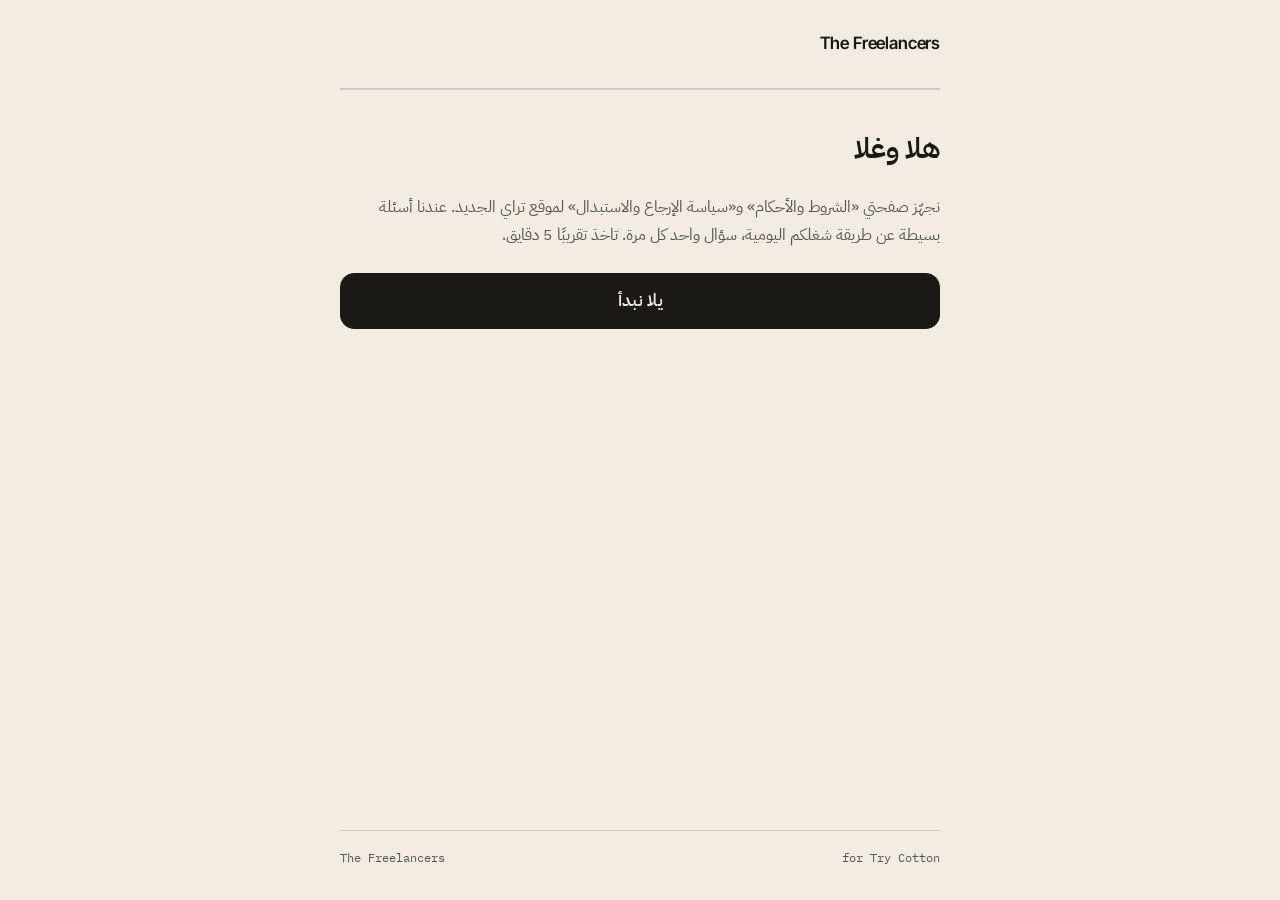
<file: trycotton/index.html>
<!doctype html>
<html lang="ar" dir="rtl">
<head>
<meta charset="utf-8">
<meta name="viewport" content="width=device-width, initial-scale=1, viewport-fit=cover">
<title>أسئلة تراي — The Freelancers</title>
<meta name="robots" content="noindex, nofollow">
<meta name="theme-color" content="#F2ECE2" media="(prefers-color-scheme: light)">
<meta name="theme-color" content="#1A1916" media="(prefers-color-scheme: dark)">
<link rel="preconnect" href="https://fonts.googleapis.com">
<link rel="preconnect" href="https://fonts.gstatic.com" crossorigin>
<link href="https://fonts.googleapis.com/css2?family=IBM+Plex+Mono:wght@400;500&family=IBM+Plex+Sans+Arabic:wght@400;500;600;700&family=Inter+Tight:wght@500;600&display=swap" rel="stylesheet">
<link rel="stylesheet" href="../assets/freelancers.css">
</head>
<body>
<script>
// Client settings — only this block changes per client.
window.TF_FORM = {
  client: "Try Cotton",
  // WhatsApp number that receives the answers (country code, no + or spaces)
  whatsapp: "96596789521",
  messageTitle: "أجوبة أسئلة موقع تراي (الشروط والأحكام + الإرجاع)",
  thanks: "شكرًا على وقتكم. بنجهّز الصفحات ونرسلها لكم للمراجعة.",
  // type: intro | text | single | multi | review
  // "other": true adds a free-text "غير ذلك" choice. "when" decides if a step shows.
  steps: [
  { id:"intro", type:"intro",
    title:"هلا وغلا",
    hint:"نجهّز صفحتي «الشروط والأحكام» و«سياسة الإرجاع والاستبدال» لموقع تراي الجديد. عندنا أسئلة بسيطة عن طريقة شغلكم اليومية، سؤال واحد كل مرة. تاخذ تقريبًا 5 دقايق." },

  { id:"name", type:"text", section:"عنكم", title:"قبل لا نبدأ، منو معانا؟", hint:"اسمك ومنصبك، عشان نعرف نرجع لك لو احتجنا.", placeholder:"مثال: محمد — مدير المبيعات", required:true },

  { id:"legal", type:"text", section:"الشركة", title:"شنو الاسم الرسمي للشركة مثل ما هو مكتوب في السجل التجاري؟", hint:"مكتوب عندنا: الفهد والشلبي للتجارة العامة والمقاولات. إذا صحيح، اكتب «صحيح».", placeholder:"الاسم الرسمي", required:true },
  { id:"cr", type:"text", section:"الشركة", title:"رقم السجل التجاري؟", hint:"مكتوب عندنا 28936. إذا صحيح، اكتب «صحيح».", placeholder:"رقم السجل", required:true },
  { id:"address", type:"text", section:"الشركة", title:"عنوان الشركة اللي نكتبه في الموقع؟", hint:"المنطقة، القطعة، الشارع، المبنى. أو اكتب «لا نريد عنوان».", placeholder:"العنوان", required:true },

  { id:"cutoff", type:"single", section:"التوصيل", title:"لين أي ساعة يقدر العميل يطلب ويوصله الطلب باجر؟", options:["لين 6 المغرب","لين 8 بالليل","لين 10 بالليل","ما في وقت محدد، كل الطلبات توصل اليوم الثاني"], other:true },
  { id:"days", type:"multi", section:"التوصيل", title:"أي أيام يشتغل التوصيل؟", hint:"اختر كل الأيام اللي فيها توصيل.", options:["الأحد","الاثنين","الثلاثاء","الأربعاء","الخميس","الجمعة","السبت"] },
  { id:"attempts", type:"single", section:"التوصيل", title:"إذا المندوب ما قدر يوصل للعميل (ما يرد أو العنوان غلط)، كم مرة يحاول قبل ما يُلغى الطلب؟", options:["مرة وحدة","مرتين","3 مرات","ما نلغي، نتواصل لين نوصل"], other:true },

  { id:"pay", type:"multi", section:"الدفع", title:"طرق الدفع اللي تبونها في الموقع الجديد؟", hint:"اختر كل اللي ينطبق.", options:["كي نت","فيزا / ماستركارد","الدفع عند الاستلام (كاش)"] },
  { id:"codRefund", type:"single", section:"الدفع", when:a=>(a.pay||[]).includes("الدفع عند الاستلام (كاش)"),
    title:"لو العميل دفع كاش عند الاستلام ورجّع الطلب، كيف ترجعون له فلوسه؟", options:["كاش مع المندوب وقت الاستلام","تحويل بنكي","رصيد للطلب الجاي"], other:true },

  { id:"cancel", type:"single", section:"الإلغاء", title:"لو العميل دفع وبعدين غيّر رأيه قبل لا ينشحن الطلب، يقدر يلغيه؟", options:["إيه، ونرجع له المبلغ كامل","لا، بعد الدفع ما في إلغاء"], other:true },

  { id:"packs", type:"single", section:"الإرجاع", title:"العبوات (6 أو 12 قطعة): لو العميل فتح قطعة وحدة من العبوة، شنو يصير بالباقي؟", options:["نقبل إرجاع القطع المسكّرة فقط","العبوة لازم ترجع كاملة ومسكّرة، وإلا ما نقبل"], other:true },
  { id:"sale", type:"single", section:"الإرجاع", title:"المنتجات اللي عليها خصم أو عرض، تنرجع مثل غيرها؟", options:["إيه، نفس السياسة","لا، العروض ما تنرجع ولا تتبدل","تتبدل بس، ما تنرجع فلوسها"], other:true },
  { id:"exchange", type:"single", section:"الإرجاع", title:"في الاستبدال، العميل يقدر ياخذ شنو بداله؟", options:["نفس المنتج بمقاس أو لون ثاني فقط","أي منتج ثاني من الموقع"], other:true },
  { id:"damaged", type:"single", section:"الإرجاع", title:"لو وصل للعميل منتج تالف أو غلط، خلال كم لازم يبلغكم؟", options:["خلال 24 ساعة","خلال 3 أيام","خلال 7 أيام"], other:true },

  { id:"years", type:"single", section:"صفحة من نحن", title:"مكتوب في الموقع: «أكثر من 40 عامًا في السوق الكويتي». هذا صحيح ونقدر نثبته؟", options:["صحيح، خلّوه","نعدّل الرقم","نشيله"], other:true },
  { id:"best", type:"single", section:"صفحة من نحن", title:"ومكتوب: «العلامة الأكثر مبيعًا في الكويت». عندكم شي يثبت هالكلام؟", options:["إيه، عندنا ما يثبت","نخففها (مثلاً: من أشهر العلامات في الكويت)","نشيلها"], other:true },

  { id:"extra", type:"text", long:true, section:"أخيرًا", title:"في أي قاعدة أو شرط تبون نضيفه وما سألناكم عنه؟", hint:"مثلاً: حد أدنى للطلب، هدايا، تغليف، أي ملاحظة. إذا ما في شي، اكتب «لا».", placeholder:"اكتب هنا", required:false },
  { id:"review", type:"review", title:"تمام، خلصنا!", hint:"راجع أجوبتك تحت. إذا كل شي صحيح، اضغط «إرسال على واتساب» وبتوصلنا الأجوبة مباشرة." }
  ]
};
</script>
<script src="../assets/questionnaire.js"></script>
</body>
</html>
</file>
<file: assets/freelancers.css>
/* The Freelancers — questionnaire design system
   Two colours only: ink and linen. Tints of ink for secondary text and lines. */
:root{
  --ink:#1A1916; --linen:#F2ECE2;
  --fg:var(--ink); --bg:var(--linen);
  --fg-2:rgba(26,25,22,.70);   /* secondary text, >= 4.5:1 on linen */
  --line:rgba(26,25,22,.16);
  --line-strong:rgba(26,25,22,.38);
  --tint:rgba(26,25,22,.05);
  --font-en:"Inter Tight", system-ui, sans-serif;
  --font-ar:"IBM Plex Sans Arabic", Tahoma, sans-serif;
  --font-mono:"IBM Plex Mono", ui-monospace, monospace;
  --r:14px; --s1:4px; --s2:8px; --s3:12px; --s4:16px; --s5:24px; --s6:32px; --s7:48px;
  color-scheme:light;
}
@media (prefers-color-scheme: dark){ :root{
  --fg:var(--linen); --bg:var(--ink);
  --fg-2:rgba(242,236,226,.72); --line:rgba(242,236,226,.16);
  --line-strong:rgba(242,236,226,.40); --tint:rgba(242,236,226,.06); color-scheme:dark; } }

*{box-sizing:border-box}
html,body{margin:0;min-height:100%}
body{background:var(--bg);color:var(--fg);font-family:var(--font-ar);font-size:17px;line-height:1.75;
  -webkit-font-smoothing:antialiased;
  padding:env(safe-area-inset-top,0) max(16px,env(safe-area-inset-right,0px)) env(safe-area-inset-bottom,0) max(16px,env(safe-area-inset-left,0px))}
[hidden]{display:none!important}

/* Shell */
.tf-wrap{max-width:600px;margin:0 auto;min-height:100vh;min-height:100dvh;display:flex;flex-direction:column;gap:var(--s5);padding-block:var(--s5) var(--s6)}
.tf-top{display:flex;align-items:center;justify-content:space-between;gap:var(--s3);min-height:40px}
.tf-mark{font-family:var(--font-en);font-weight:600;font-size:17px;letter-spacing:-.01em;direction:ltr;color:var(--fg);text-decoration:none}
.tf-mark img{display:block;height:28px;width:auto}
.tf-count{font-family:var(--font-mono);font-size:13px;color:var(--fg-2);direction:ltr;font-variant-numeric:tabular-nums}
.tf-bar{height:2px;background:var(--line)}
.tf-bar i{display:block;height:100%;width:0;background:var(--fg);transition:width .4s ease}
.tf-main{flex:1;display:flex;flex-direction:column;gap:var(--s5);padding-top:var(--s4)}
.tf-foot{display:flex;justify-content:space-between;gap:var(--s3);font-family:var(--font-mono);font-size:12px;color:var(--fg-2);
  direction:ltr;border-top:1px solid var(--line);padding-top:var(--s4)}

/* Type */
.tf-label{font-size:14px;font-weight:500;color:var(--fg-2);margin:0}
.tf-q{font-size:28px;line-height:1.4;font-weight:600;margin:0;text-wrap:balance;letter-spacing:-.005em}
.tf-q:focus{outline:none}
.tf-hint{margin:0;color:var(--fg-2);font-size:16px}

/* Options */
.tf-opts{display:flex;flex-direction:column;gap:var(--s2)}
.tf-opt{display:flex;align-items:center;gap:var(--s3);width:100%;min-height:56px;text-align:start;font:inherit;font-size:17px;
  color:var(--fg);background:transparent;border:1px solid var(--line-strong);border-radius:var(--r);padding:var(--s3) var(--s4);cursor:pointer;
  transition:background .15s ease,border-color .15s ease,color .15s ease}
@media (hover:hover){.tf-opt:hover{background:var(--tint)}}
.tf-opt .tf-tick{flex:0 0 20px;height:20px;border-radius:50%;border:1.5px solid currentColor;opacity:.55;display:grid;place-items:center}
.tf-opt.multi .tf-tick{border-radius:5px}
.tf-opt[aria-pressed="true"]{background:var(--fg);color:var(--bg);border-color:var(--fg)}
.tf-opt[aria-pressed="true"] .tf-tick{opacity:1}
.tf-opt[aria-pressed="true"] .tf-tick::after{content:"";width:8px;height:8px;border-radius:50%;background:currentColor}
.tf-opt.multi[aria-pressed="true"] .tf-tick::after{border-radius:2px}

/* Inputs */
.tf-field{display:block}
.tf-input{display:block;width:100%;font:inherit;font-size:17px;color:var(--fg);background:transparent;
  border:1px solid var(--line-strong);border-radius:var(--r);padding:14px var(--s4);min-height:56px}
.tf-input::placeholder{color:var(--fg-2);opacity:.8}
textarea.tf-input{min-height:130px;resize:vertical}

/* Buttons */
.tf-nav{display:flex;gap:var(--s2);align-items:stretch}
.tf-btn{font:inherit;font-weight:600;font-size:17px;min-height:56px;padding:0 var(--s5);border-radius:var(--r);cursor:pointer;
  border:1px solid var(--fg);display:inline-flex;align-items:center;justify-content:center;text-decoration:none;transition:opacity .15s ease}
.tf-btn.primary{background:var(--fg);color:var(--bg);flex:1}
.tf-btn.primary:disabled{opacity:.3;cursor:not-allowed}
.tf-btn.secondary{background:transparent;color:var(--fg);border-color:var(--line-strong)}
.tf-input:focus-visible,.tf-opt:focus-visible,.tf-btn:focus-visible,.tf-mark:focus-visible{outline:2px solid var(--fg);outline-offset:3px}

/* Review */
.tf-summary{display:flex;flex-direction:column;border-top:1px solid var(--line)}
.tf-summary div{padding:var(--s3) 0;border-bottom:1px solid var(--line)}
.tf-summary b{display:block;font-size:14px;font-weight:500;color:var(--fg-2)}
.tf-summary span{white-space:pre-line;font-weight:500}
.tf-note{margin:0;font-size:15px;color:var(--fg-2);min-height:1em}

/* Motion */
.tf-in{animation:tf-in .35s ease both}
@keyframes tf-in{from{opacity:0;transform:translateY(8px)}to{opacity:1;transform:none}}
@media (prefers-reduced-motion: reduce){.tf-in{animation:none}.tf-bar i,.tf-opt{transition:none}}
@media (max-width:420px){.tf-q{font-size:24px}}
</file>
